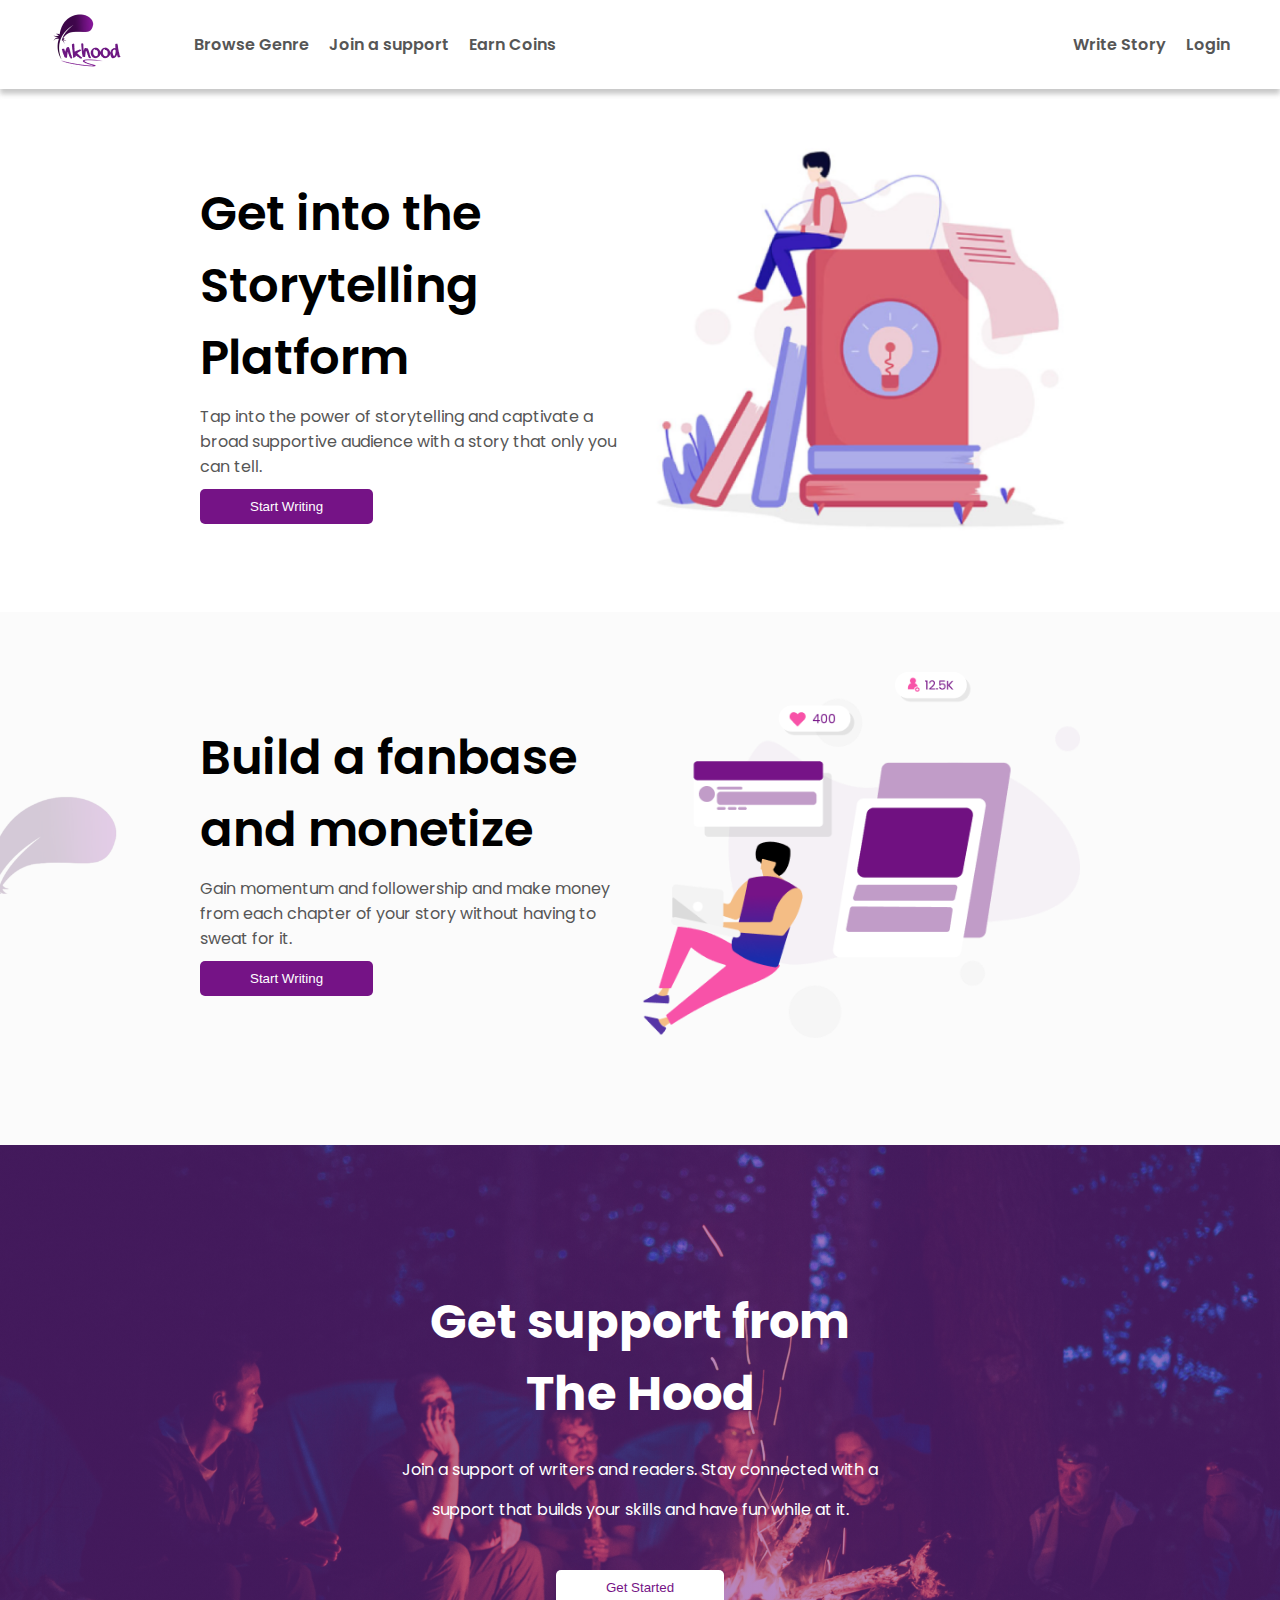
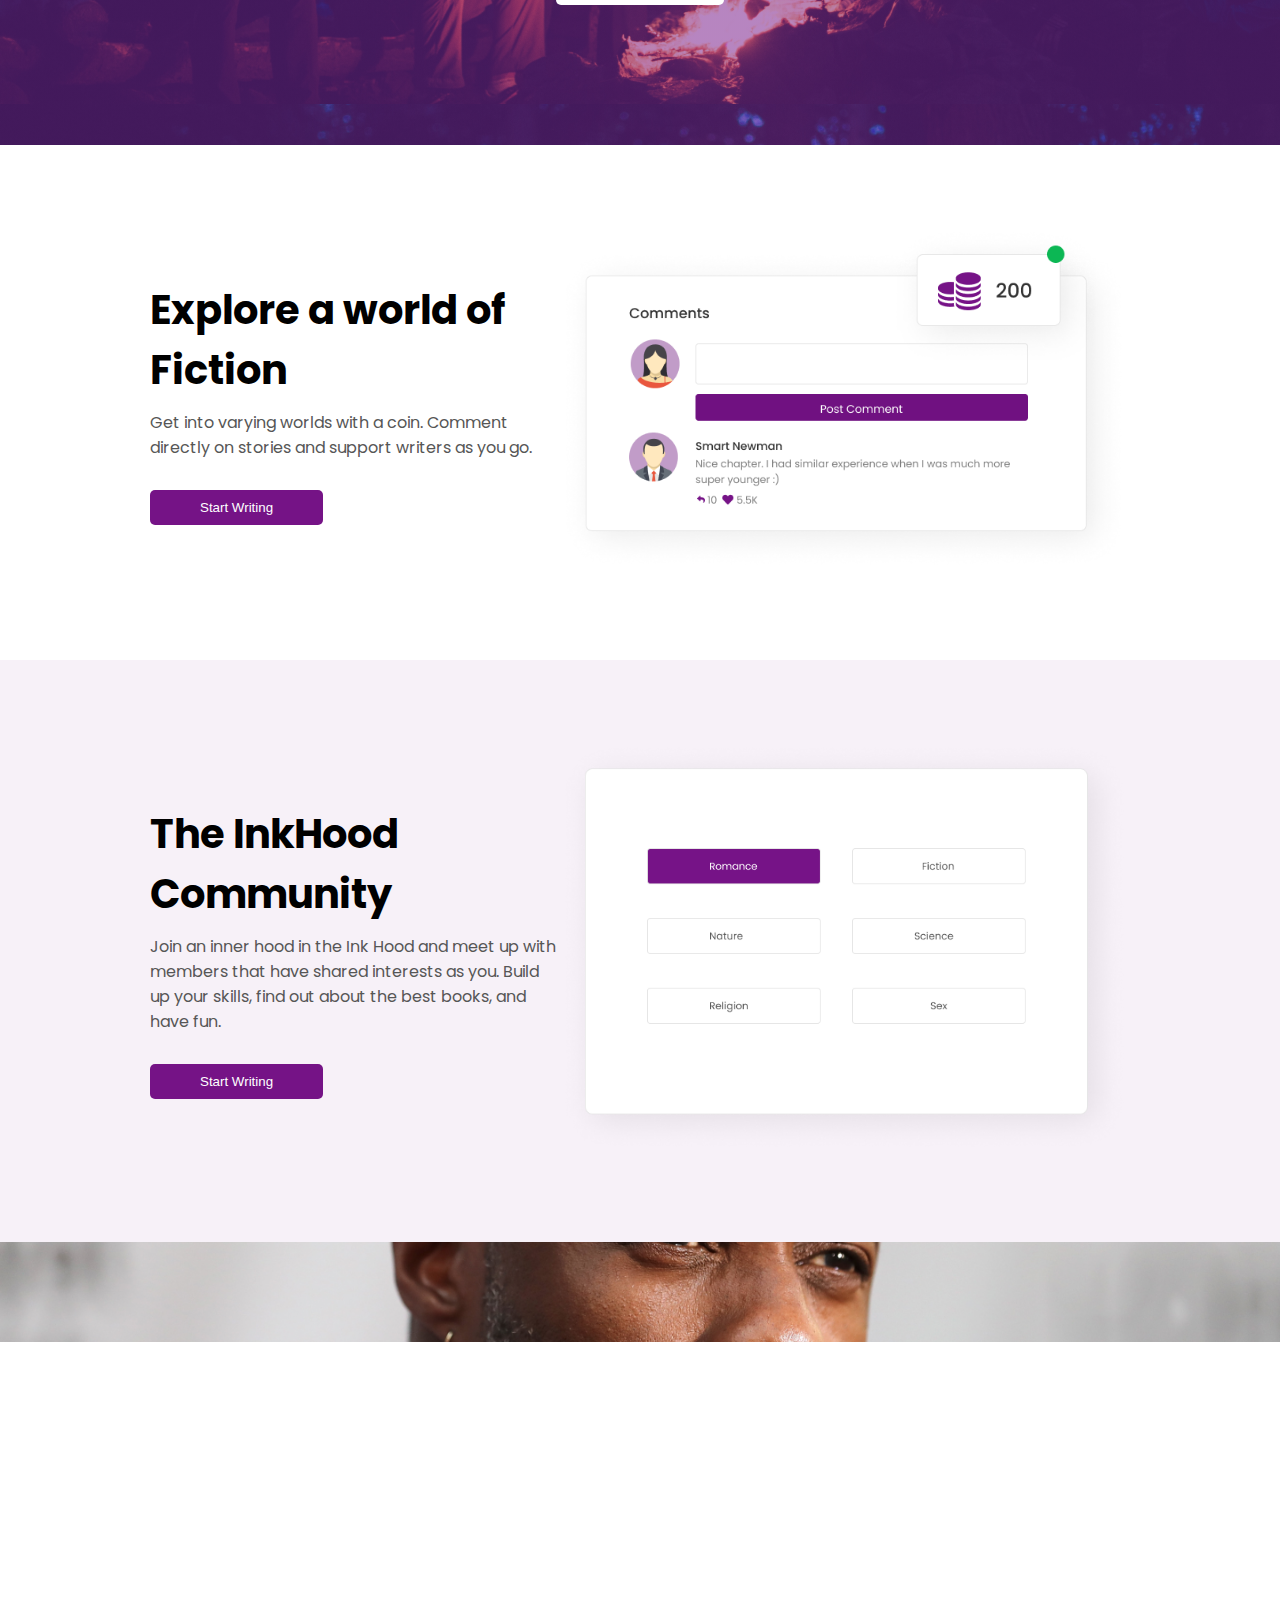
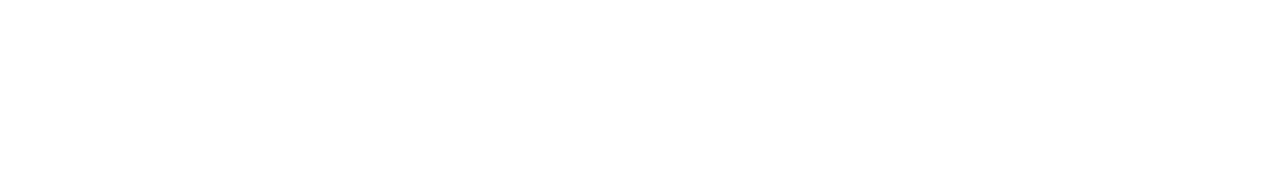
<file: index.html>
<!DOCTYPE html>
<html lang="en">

<head>
    <meta charset="UTF-8">
    <meta http-equiv="X-UA-Compatible" content="IE=edge">
    <meta name="viewport" content="width=device-width, initial-scale=1.0">
    <title>InkHood</title>
    <link rel="stylesheet" href="style.css">
    <link rel="shortcut icon" href="./img/inkhood.png" type="image/x-icon">
</head>

<body>

    <!-- Mobile overlay -->
    <div class="overlay">
        <ul class="over">
            <li><a href="">Browse Genre</a></li>
            <li><a href="">Join a support</a></li>
            <li><a href="">Earn Coins</a></li>
        </ul>
        <ul class="lay">
            <li><a href="">Write Story</a></li>
            <li><a href="">Login</a></li>
        </ul>
    </div>
    <!-- navbar -->
    <nav>
        <div class="nav-logo">
            <img src="./img/inkhood.png" alt="">
        </div>
        <div class="hamburger">
            <span></span>
            <span></span>
            <span></span>
        </div>
        <ul class="links w-600">
            <li><a href="">Browse Genre</a></li>
            <li><a href="">Join a support</a></li>
            <li><a href="">Earn Coins</a></li>
        </ul>
        <ul class="write-login w-600">
            <li><a href="">Write Story</a></li>
            <li><a href="">Login</a></li>
        </ul>
    </nav>


    <!-- sections -->
    <section>
        <!-- first section -->
        <div class="hood">
            <div class="storytelling">
                <h2 class="w-600">
                    Get into the
                    Storytelling Platform
                </h2>
                <p>
                    Tap into the power of storytelling and captivate a broad supportive audience with a story that only
                    you can tell.
                </p>
                <button class="btn-primary">Start Writing</button>
            </div>
            <div class="hood-img">
                <img src="./img/landing-image.png" alt="">
            </div>
        </div>

        <!-- second section -->
        <div class="build">
            <img src="./img/fanbase.png" alt="" class="fea">
            <div class="monetize">
                <h2 class="w-600">
                    Build a fanbase
                    and monetize
                </h2>
                <p>
                    Gain momentum and followership and make money from each chapter of your story without having to
                    sweat for it.
                </p>
                <button class="btn-primary">Start Writing</button>
            </div>
            <div class="build-img">
                <img src="./img/fan.png" alt="">
            </div>
        </div>

        <!-- third section -->
        <div class="support">
            <h2>
                Get support from
                The Hood
            </h2>
            <p>
                Join a support of writers and readers. Stay connected with a support that builds your skills and have fun while at it.
            </p>
            <button class="btn-start">Get Started</button>
        </div>

        <!-- fourth section  -->
        <div class="fiction">
            <div class="explore">
                <h3>
                    Explore a world of Fiction
                </h3>
                <p>
                    Get into varying worlds with a coin. Comment directly on stories and support writers as you go.
                </p>
                <button class="btn-primary">Start Writing</button>
            </div>
            <div class="fiction-img">
                <img src="./img/fiction.png" alt="">
            </div>
        </div>

        <!-- fifth section -->
        <div class="community">
            <div class="join">
                <h3>
                    The InkHood Community
                </h3>
                <p>
                    Join an inner hood in the Ink Hood and meet up with members that have shared interests as you. Build up your skills, find out about the best books, and have fun.
                </p>
                <button class="btn-primary">Start Writing</button>
            </div>
            <div class="community-img">
                <img src="./img/community.png" alt="">
            </div>
        </div>

        <!-- last section -->
        <div class="alba">

        </div>
    </section>
    <footer>

    </footer>
    <script src="./main.js"></script>
</body>

</html>
</file>
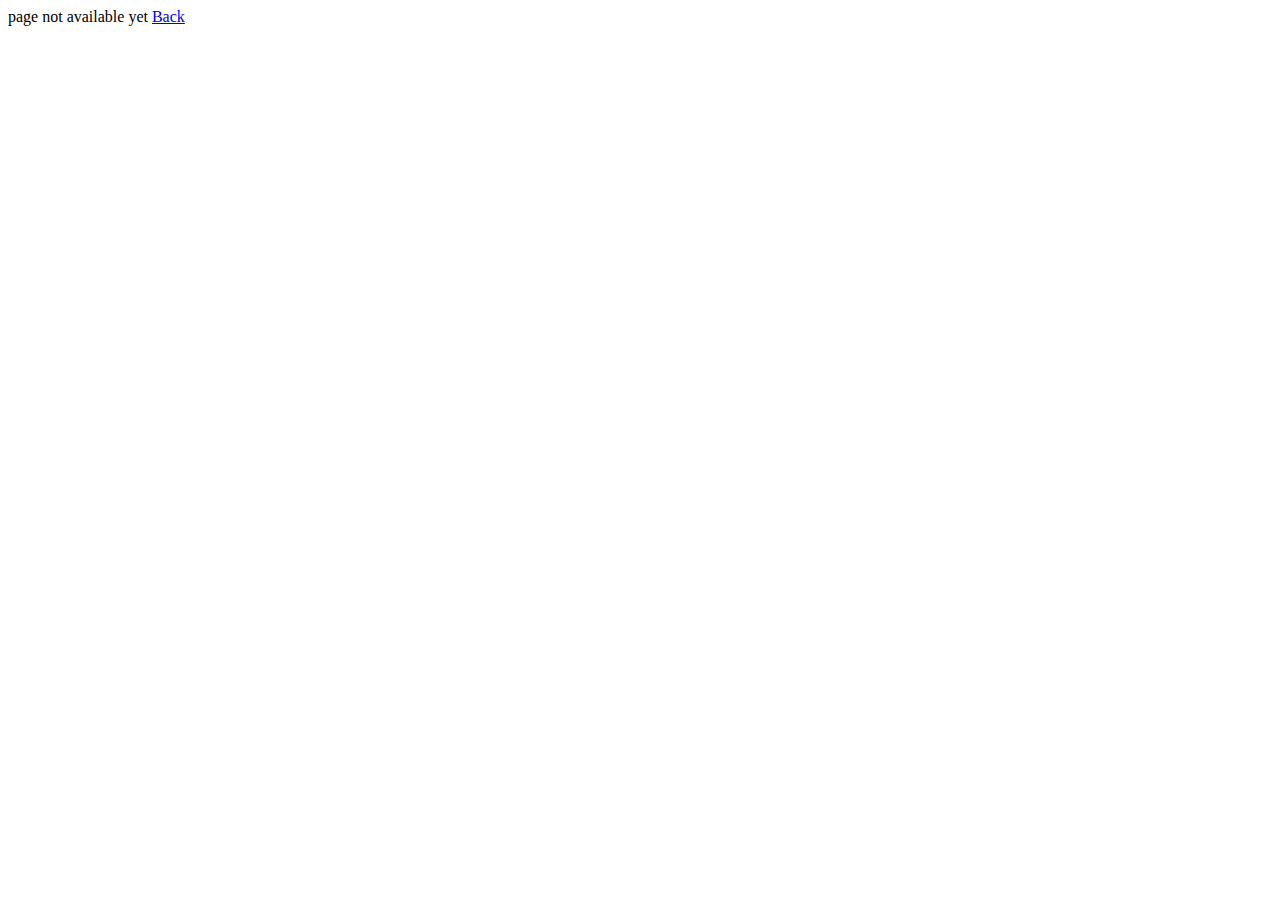
<file: login.html>
<!DOCTYPE html>
<html lang="en">
<head>
    <meta charset="UTF-8">
    <meta http-equiv="X-UA-Compatible" content="IE=edge">
    <meta name="viewport" content="width=device-width, initial-scale=1.0">
    <title>Login</title>
</head>
<body>
    page not available yet
    <a href="./index.html">Back</a>
</body>
</html>
</file>
<file: style.css>
@import url('https://fonts.googleapis.com/css2?family=Poppins:wght@400;500;600&display=swap');

:root {
    --primary: #751386;
    --support: rgba(117, 19, 134, 0.5);
    --font: "Poppins", sans-serif;
    --fanbase-bg: #E5E5E526;
    --main-bg: white;
    --support-bg: #7011810F;
    --text: black;
    --white: white;
    --light-text: #565656;
}

/* css resets */

* {
    margin: 0;
    padding: 0;
    box-sizing: border-box;
}

*::before,
*::after {
    box-sizing: border-box;
}

body {
    font-family: var(--font);
    position: relative;
}


ul {
    list-style: none;
}

a {
    text-decoration: none;
    color: var(--light-text);
}


/* some utilty classes */

.w-400 {
    font-weight: 400;
}

.w-500 {
    font-weight: 500;
}

.w-600 {
    font-weight: 600;
}

.btn-primary {
    color: var(--white);
    background: var(--primary);
}

.btn-start {
    background: var(--white);
    color: var(--primary);
}

button {
    padding: 10px 50px;
    border: none;
    border-radius: 5px;
}


/* styling */

/* nav-styling */

nav {
    padding: 10px 50px;
    display: flex;
    align-items: center;
    box-shadow: 0 5px 5px rgba(182, 182, 182, 0.75);
}

.links,
.write-login {
    /* display: none; */
    /* margin-left: auto; */
    display: flex;
}

.links {
    margin-left: 50px;
}

.links li,
.write-login li {
    margin-left: 20px;
}

.write-login {
    margin-left: auto;
}



.overlay {
    display: none;
}

.hamburger {
    margin-left: auto;
    display: none;
    width: 50px;
    position: relative;
    height: 45px;
    transform: rotate(0deg);
    transition: .5s ease-in-out;
  cursor: pointer;
}

.hamburger span{
    display: block;
  position: absolute;
  height: 7px;
  width: 100%;
  background: var(--light-text);
  border-radius: 9px;
  opacity: 1;
  left: 0;
  transform: rotate(0deg);
  transition: .25s ease-in-out;
}

.hamburger span:nth-child(1) {
    top: 0px;
  }
  
.hamburger span:nth-child(2) {
    top: 18px;
  }
  
.hamburger span:nth-child(3) {
    top: 36px;
  }

  .hamburger.open span:nth-child(1) {
    top: 18px;
    -webkit-transform: rotate(135deg);
    -moz-transform: rotate(135deg);
    -o-transform: rotate(135deg);
    transform: rotate(135deg);
  }
  
  .hamburger.open span:nth-child(2) {
    opacity: 0;
    left: -60px;
  }
  
  .hamburger.open span:nth-child(3) {
    top: 18px;
    -webkit-transform: rotate(-135deg);
    -moz-transform: rotate(-135deg);
    -o-transform: rotate(-135deg);
    transform: rotate(-135deg);
  }
  
  

/* .line {
    width: 30px;
    height: 5px;
    background: var(--light-text);
    margin-bottom: 5px;
    border-radius: 10px;
} */

@media screen and (max-width: 800px) {

    .links,
    .write-login {
        display: none;
    }

    nav {
        padding: 10px 20px;
    }

    .hamburger {
        display: block;
        cursor: pointer;
    }

    /* overlay styling for mobile design */
    .overlay.show {
        display: block;
        position: absolute;
        padding: 20px;
        background: lightgray;
        width: 90%;
        left: 5%;
        top: 120px;
        text-align: center;
        border-radius: 20px;
    }

    .over li,
    .lay li {
        margin-bottom: 10px;
    }

    .lay {
        margin-top: 30px;
    }

    .over li a,
    .lay li a{
        color: var(--white);
        font-weight: 600;
    }
}



/* section styling */


/* fisrt section  and second section*/
.hood,
.build {
    margin-top: 50px;
    /* padding-right: 150px;
    padding-left: 250px; */
    padding-inline: 200px;
    display: grid;
    grid-template-columns: repeat(2, 1fr);
    align-items: center;
}



.build {
    position: relative;
    background: var(--fanbase-bg);
    padding-top: 60px;
    padding-bottom: 100px;
}

.fea {
    position: absolute;
    width: 120px;
}

.storytelling h2,
.monetize h2 {
    font-size: 3rem;
    color: var(--text);
    margin-bottom: 10px;
}

.storytelling p,
.monetize p {
    color: var(--light-text);
    margin-bottom: 10px;
}

.hood-img img,
.build-img img {
    width: 100%;
}


@media screen and (max-width: 1000px) {

    .hood,
    .build {
        padding-inline: 150px;
    }
}


@media screen and (max-width: 950px) {

    .hood,
    .build {
        padding-inline: 60px;
    }
}


@media screen and (max-width: 800px) {

    .hood,
    .build {
        display: flex;
        padding: 0;
        flex-direction: column;
        align-items: center;
    }

    .build{
        padding-bottom: 50px;
    }

    .storytelling,
    .monetize {
        text-align: center;
        padding-inline: 40px;
    }

    .hood-img,
    .build-img {
        margin-top: 80px;
        padding-inline: 30px;

    }

   

    .fea {
        left: 0;
    }
}  


/* third section */

.support{
    color: var(--white);
    width: 100%;
    height: 600px;
    display: flex;
    flex-direction: column;
    align-items: center;
    justify-content: center;
    text-align: center;
    background-position: center;
    background:
        linear-gradient(rgba(118, 19, 135, 0.5),rgba(118, 19, 135, 0.5)),
        url("./img/support.png");
}


.support h2{
    font-size: 3rem;
    width: 35%;
}
.support p{
    width: 40%;
    margin-top: 20px;
    line-height: 40px;
    margin-bottom: 40px;
}

@media screen and (max-width: 850px) {
    
    .support h2{
        width: 60%;
    }
    .support p{
        width: 60%;
    }
}

@media screen and (max-width: 600px) {
    .support{
        padding-inline: 20px;
    }
    .support h2, .support p{
        width: 100%;
    }
}



/* fourth section and fifth section */
.fiction, .community{
    padding-inline: 150px;
    display: grid;
    grid-template-columns: 1fr 1.4fr;
    align-items: center;
    padding-top: 80px;
    padding-bottom: 80px;
    /* gap: 20px; */
}

.fiction-img img, .community-img img{
    width: 100%;
}

.community{
    background: var(--support-bg);
}


.fiction h3, .community h3{
    font-size: 2.5rem;
    margin-bottom: 10px;
}

.fiction p, .community p{
    color: var(--light-text);
    margin-bottom: 30px;
}

/* @media screen and (max-width: ){
    
} */

@media screen and (max-width: 1000px) {

    .fiction, .community{
        padding-inline: 150px;

    }
}


@media screen and (max-width: 950px) {

    .fiction, .community {
        padding-inline: 60px;
    }
}


@media screen and (max-width: 800px) {

    .fiction, .community {
        display: flex;
        padding: 0;
        flex-direction: column;
        align-items: center;
        padding-top: 50px;
    }

    .community{
        padding-bottom: 50px;
    }

    .explore,
    .join {
        text-align: center;
        padding-inline: 40px;
    }

    .fiction-img,
    .community-img {
        margin-top: 50px;
        padding-inline: 30px;

    }
}  

.alba{
    width: 100%;
    height: 100px;
    background: url("./img/alba.png");
    background-size: cover;
    background-repeat: no-repeat;
    background-position: center;
}


footer{
    height: 50vh;
}
</file>
